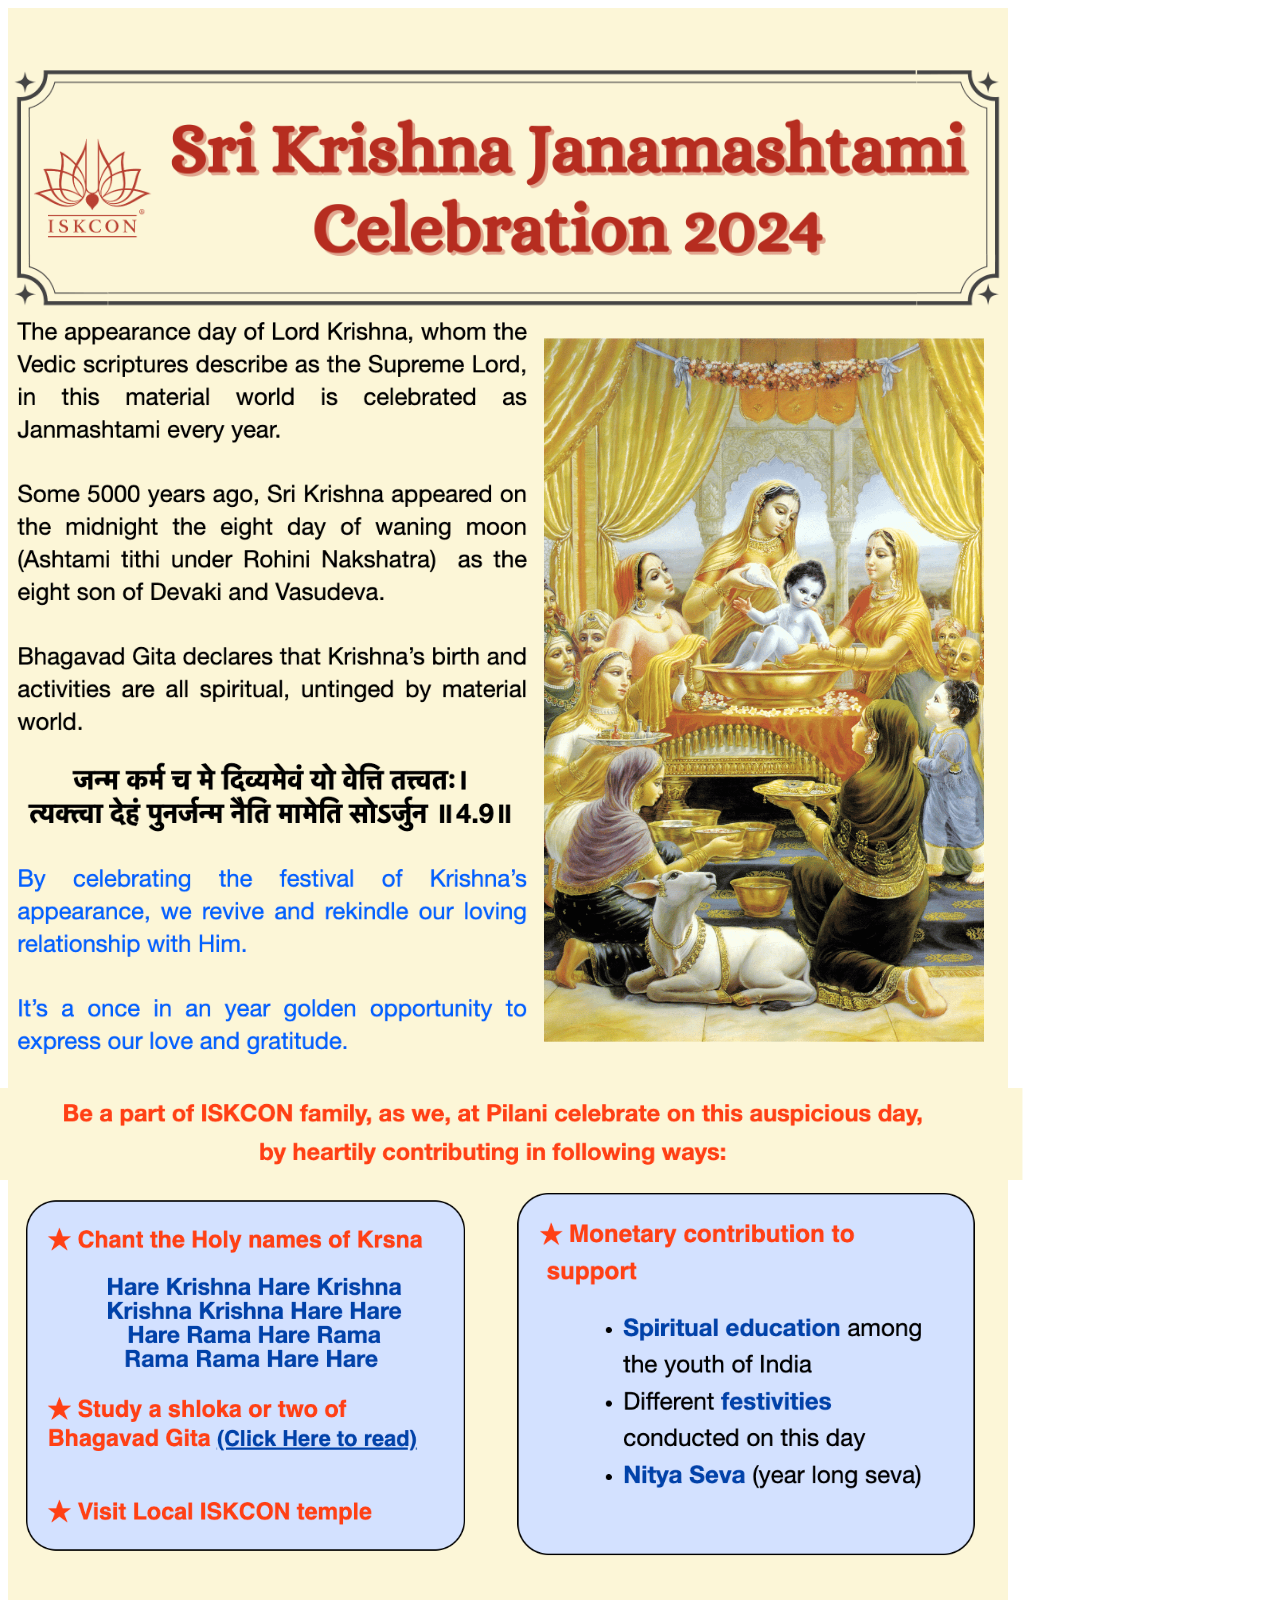
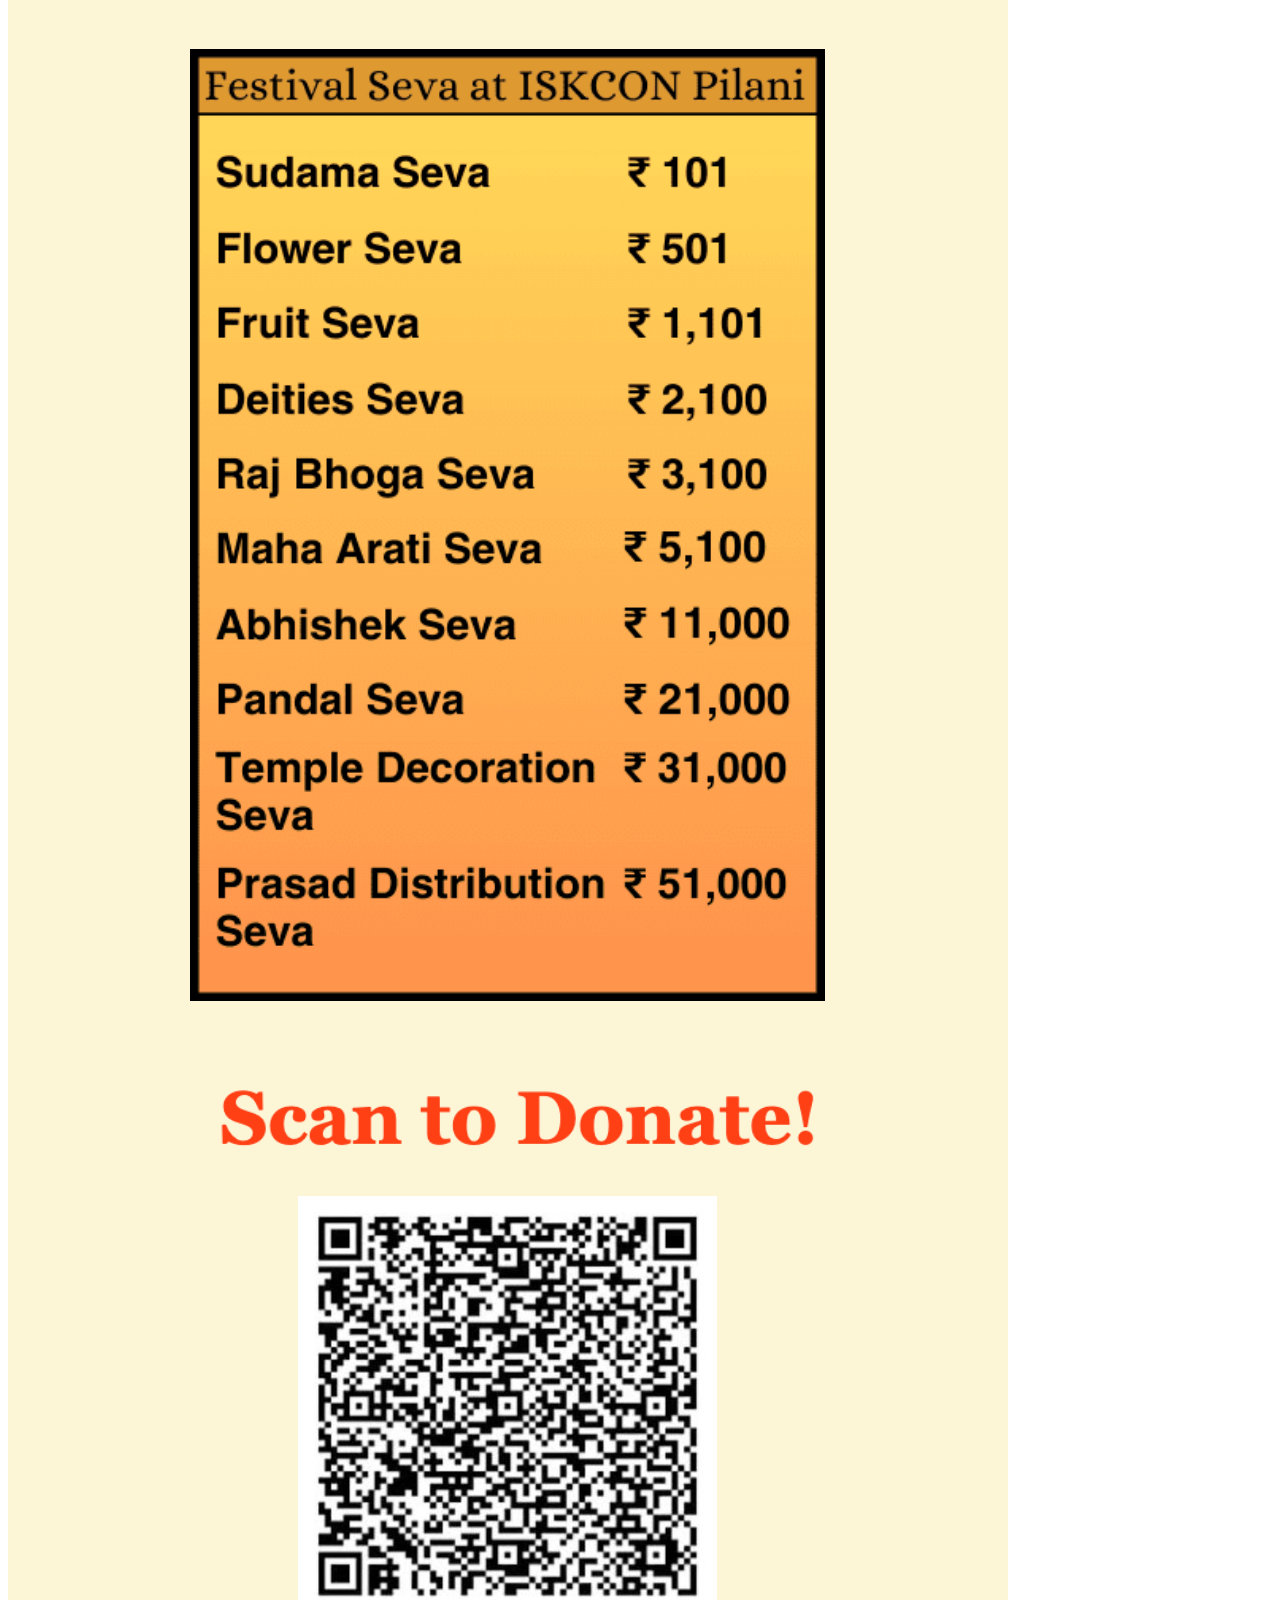
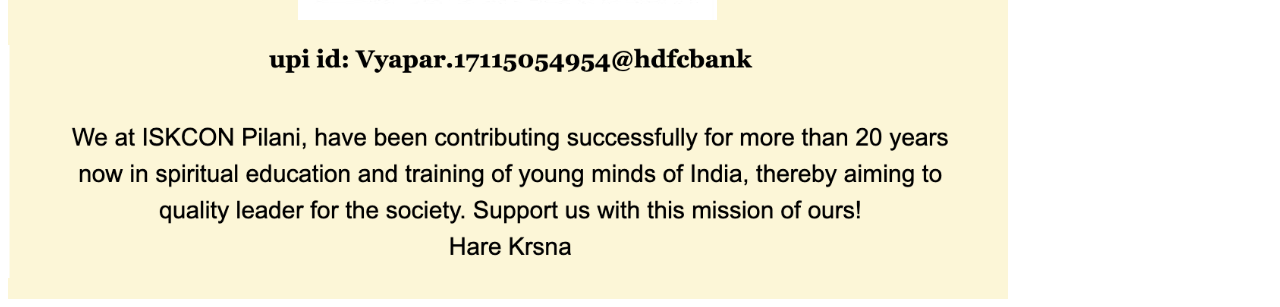
<file: Krsna's Test1/pages/index.html>
<!doctype html>
<html lang="en">
  <head>
    <meta charset="UTF-8" />
    <meta http-equiv="X-UA-Compatible" content="IE=Edge">
    <meta name="viewport" content="width=device-width, initial-scale=1">
    <title>iPhone 14 &amp; 15 Pro Max - 1</title>
    <style>
      .iphone-1415-pro-max-1 .top-image {
        background: url('../assets/images/top_image.png') 50% / cover no-repeat;
        width: 1000px;
        height: 250px;
      }
      .iphone-1415-pro-max-1 .the-intro {
        background: url('../assets/images/the_intro.png') 50% / cover no-repeat;
        margin-right: 6px;
        width: 530px;
        height: 750px;
      }
      .iphone-1415-pro-max-1 .krsnas-photo {
        background: url('../assets/images/krsnas_photo.png') 50% / cover no-repeat;
        margin: 23px 0;
        width: 440px;
        height: 704px;
      }
      .iphone-1415-pro-max-1 .container-1 {
        margin: 0 24px 23px 0;
        display: flex;
        flex-direction: row;
        width: 976px;
        box-sizing: border-box;
      }
      .iphone-1415-pro-max-1 .be-apart-of-iskcon {
        background: url('../assets/images/be_apart_of_iskcon.png') 50% / cover no-repeat;
        margin-bottom: 13px;
        width: 1031px;
        height: 92px;
      }
      .iphone-1415-pro-max-1 .ss-1 {
        background: url('../assets/images/ss_1.png') 50% / cover no-repeat;
        margin-right: 39px;
        width: 444px;
        height: 365px;
      }
      .iphone-1415-pro-max-1 .ss-2 {
        background: url('../assets/images/ss_2.png') 50% / cover no-repeat;
        width: 476px;
        height: 365px;
      }
      .iphone-1415-pro-max-1 .container {
        margin: 0 24px 91px 17px;
        display: flex;
        flex-direction: row;
        width: 959px;
        box-sizing: border-box;
      }
      .iphone-1415-pro-max-1 .prasad-distribution {
        background: url('../assets/images/prasad_distribution.png') 50% / cover no-repeat;
        margin: 0 1px 56px 0;
        width: 635px;
        height: 952px;
      }
      .iphone-1415-pro-max-1 .screenshot-20240818-at-34223-pm-1 {
        background: url('../assets/images/screenshot_20240818_at_34223_pm_1.png') 50% / cover no-repeat;
        margin: 0 0 25px 21px;
        width: 613px;
        height: 114px;
      }
      .iphone-1415-pro-max-1 .qr {
        background: url('../assets/images/qr.jpeg') 50% / cover no-repeat;
        margin: 0 1px 25px 0;
        width: 419px;
        height: 424px;
      }
      .iphone-1415-pro-max-1 .screenshot-20240818-at-34258-pm-1 {
        background: url('../assets/images/screenshot_20240818_at_34258_pm_1.png') 50% / cover no-repeat;
        width: 1000px;
        height: 233px;
      }
      .iphone-1415-pro-max-1 {
        background: #FCF6D7;
        display: flex;
        flex-direction: column;
        align-items: center;
        padding: 57px 0 21px 0;
        width: 1000px;
        box-sizing: border-box;
      }
    </style>
  </head>
  <body>
    <div class="iphone-1415-pro-max-1">
      <div class="top-image">
      </div>
      <div class="container-1">
        <div class="the-intro">
        </div>
        <div class="krsnas-photo">
        </div>
      </div>
      <div class="be-apart-of-iskcon">
      </div>
      <div class="container">
        <div class="ss-1">
        </div>
        <div class="ss-2">
        </div>
      </div>
      <div class="prasad-distribution">
      </div>
      <div class="screenshot-20240818-at-34223-pm-1">
      </div>
      <div class="qr">
      </div>
      <div class="screenshot-20240818-at-34258-pm-1">
      </div>
    </div>
  </body>
</html>
</file>
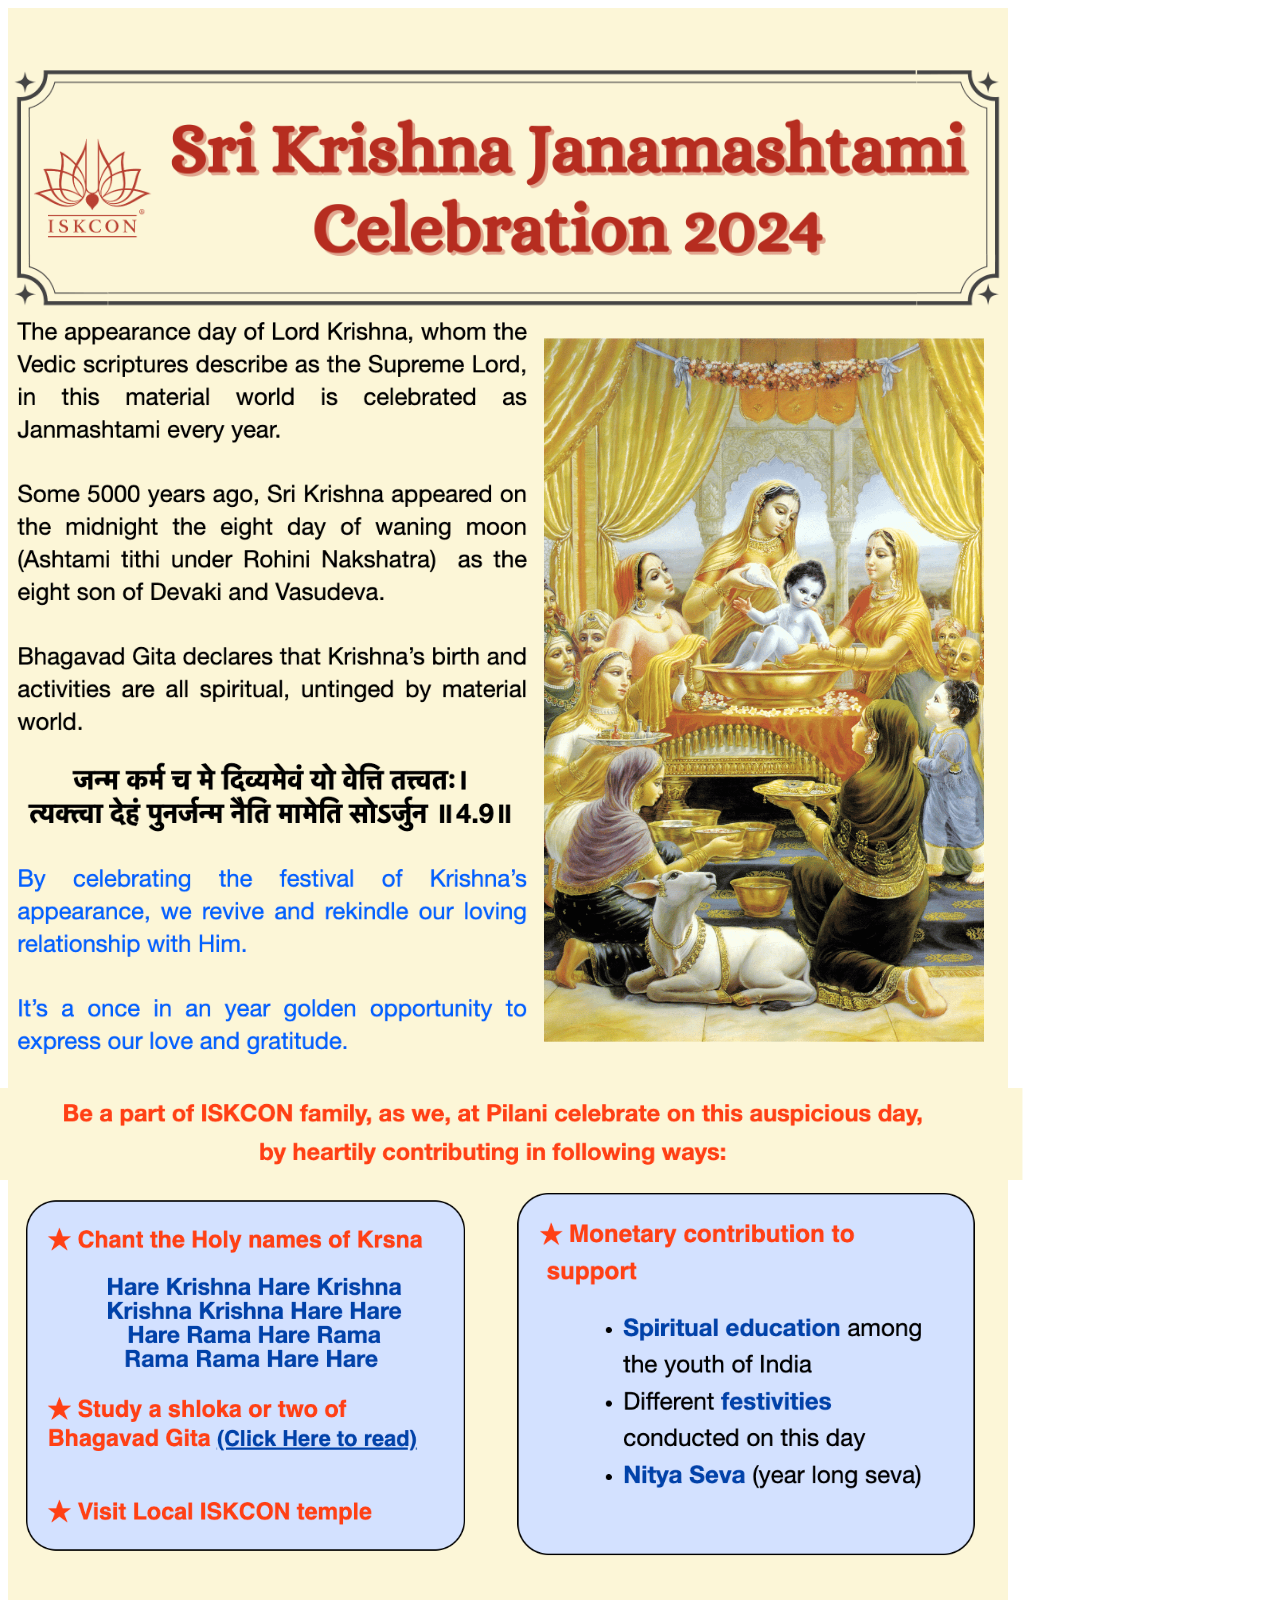
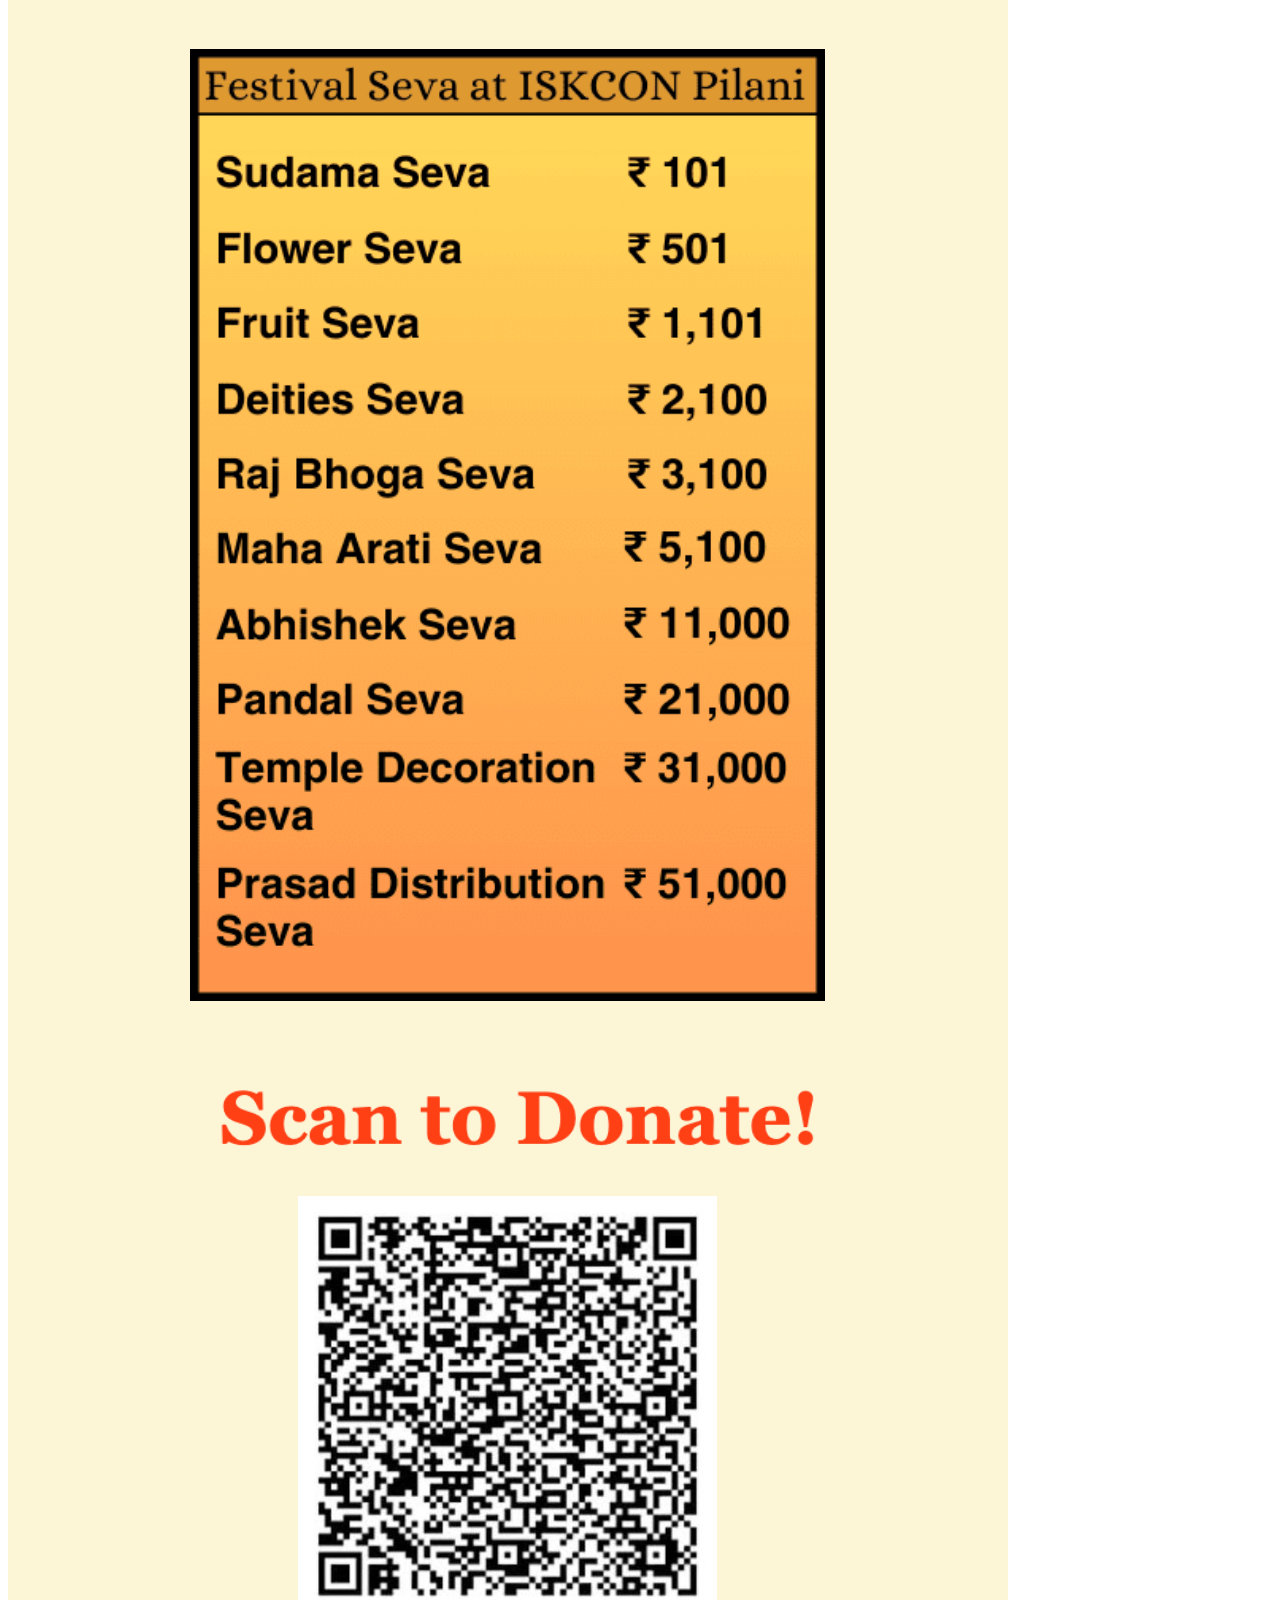
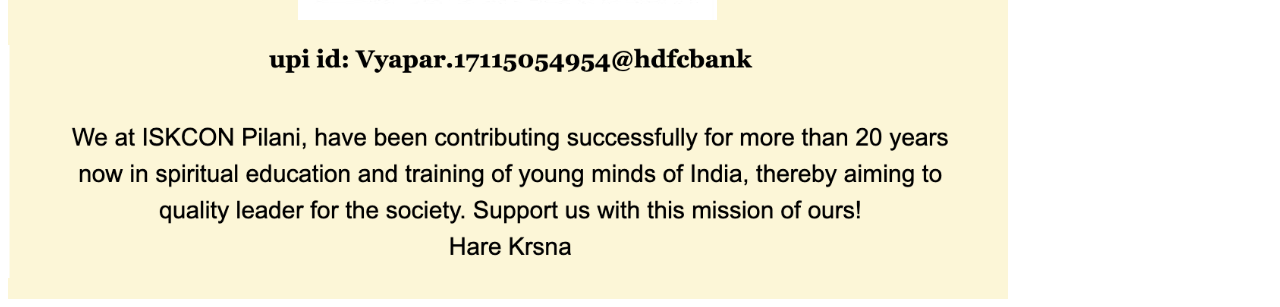
<file: Krsna's Test1/pages/iphone_1415_pro_max_1.html>
<!doctype html>
<html lang="en">
  <head>
    <meta charset="UTF-8" />
    <meta http-equiv="X-UA-Compatible" content="IE=Edge">
    <meta name="viewport" content="width=device-width, initial-scale=1">
    <title>iPhone 14 &amp; 15 Pro Max - 1</title>
    <link rel="stylesheet" href="iphone_1415_pro_max_1.css" />
  </head>
  <body>
    <div class="iphone-1415-pro-max-1">
      <div class="top-image">
      </div>
      <div class="container-1">
        <div class="the-intro">
        </div>
        <div class="krsnas-photo">
        </div>
      </div>
      <div class="be-apart-of-iskcon">
      </div>
      <div class="container">
        <div class="ss-1">
        </div>
        <div class="ss-2">
        </div>
      </div>
      <div class="prasad-distribution">
      </div>
      <div class="screenshot-20240818-at-34223-pm-1">
      </div>
      <div class="qr">
      </div>
      <div class="screenshot-20240818-at-34258-pm-1">
      </div>
    </div>
  </body>
</html>
</file>
<file: Krsna's Test1/pages/iphone_1415_pro_max_1.css>
.iphone-1415-pro-max-1 .top-image {
  background: url('../assets/images/top_image.png') 50% / cover no-repeat;
  width: 1000px;
  height: 250px;
}
.iphone-1415-pro-max-1 .the-intro {
  background: url('../assets/images/the_intro.png') 50% / cover no-repeat;
  margin-right: 6px;
  width: 530px;
  height: 750px;
}
.iphone-1415-pro-max-1 .krsnas-photo {
  background: url('../assets/images/krsnas_photo.png') 50% / cover no-repeat;
  margin: 23px 0;
  width: 440px;
  height: 704px;
}
.iphone-1415-pro-max-1 .container-1 {
  margin: 0 24px 23px 0;
  display: flex;
  flex-direction: row;
  width: 976px;
  box-sizing: border-box;
}
.iphone-1415-pro-max-1 .be-apart-of-iskcon {
  background: url('../assets/images/be_apart_of_iskcon.png') 50% / cover no-repeat;
  margin-bottom: 13px;
  width: 1031px;
  height: 92px;
}
.iphone-1415-pro-max-1 .ss-1 {
  background: url('../assets/images/ss_1.png') 50% / cover no-repeat;
  margin-right: 39px;
  width: 444px;
  height: 365px;
}
.iphone-1415-pro-max-1 .ss-2 {
  background: url('../assets/images/ss_2.png') 50% / cover no-repeat;
  width: 476px;
  height: 365px;
}
.iphone-1415-pro-max-1 .container {
  margin: 0 24px 91px 17px;
  display: flex;
  flex-direction: row;
  width: 959px;
  box-sizing: border-box;
}
.iphone-1415-pro-max-1 .prasad-distribution {
  background: url('../assets/images/prasad_distribution.png') 50% / cover no-repeat;
  margin: 0 1px 56px 0;
  width: 635px;
  height: 952px;
}
.iphone-1415-pro-max-1 .screenshot-20240818-at-34223-pm-1 {
  background: url('../assets/images/screenshot_20240818_at_34223_pm_1.png') 50% / cover no-repeat;
  margin: 0 0 25px 21px;
  width: 613px;
  height: 114px;
}
.iphone-1415-pro-max-1 .qr {
  background: url('../assets/images/qr.jpeg') 50% / cover no-repeat;
  margin: 0 1px 25px 0;
  width: 419px;
  height: 424px;
}
.iphone-1415-pro-max-1 .screenshot-20240818-at-34258-pm-1 {
  background: url('../assets/images/screenshot_20240818_at_34258_pm_1.png') 50% / cover no-repeat;
  width: 1000px;
  height: 233px;
}
.iphone-1415-pro-max-1 {
  background: #FCF6D7;
  display: flex;
  flex-direction: column;
  align-items: center;
  padding: 57px 0 21px 0;
  width: 1000px;
  box-sizing: border-box;
}
</file>
